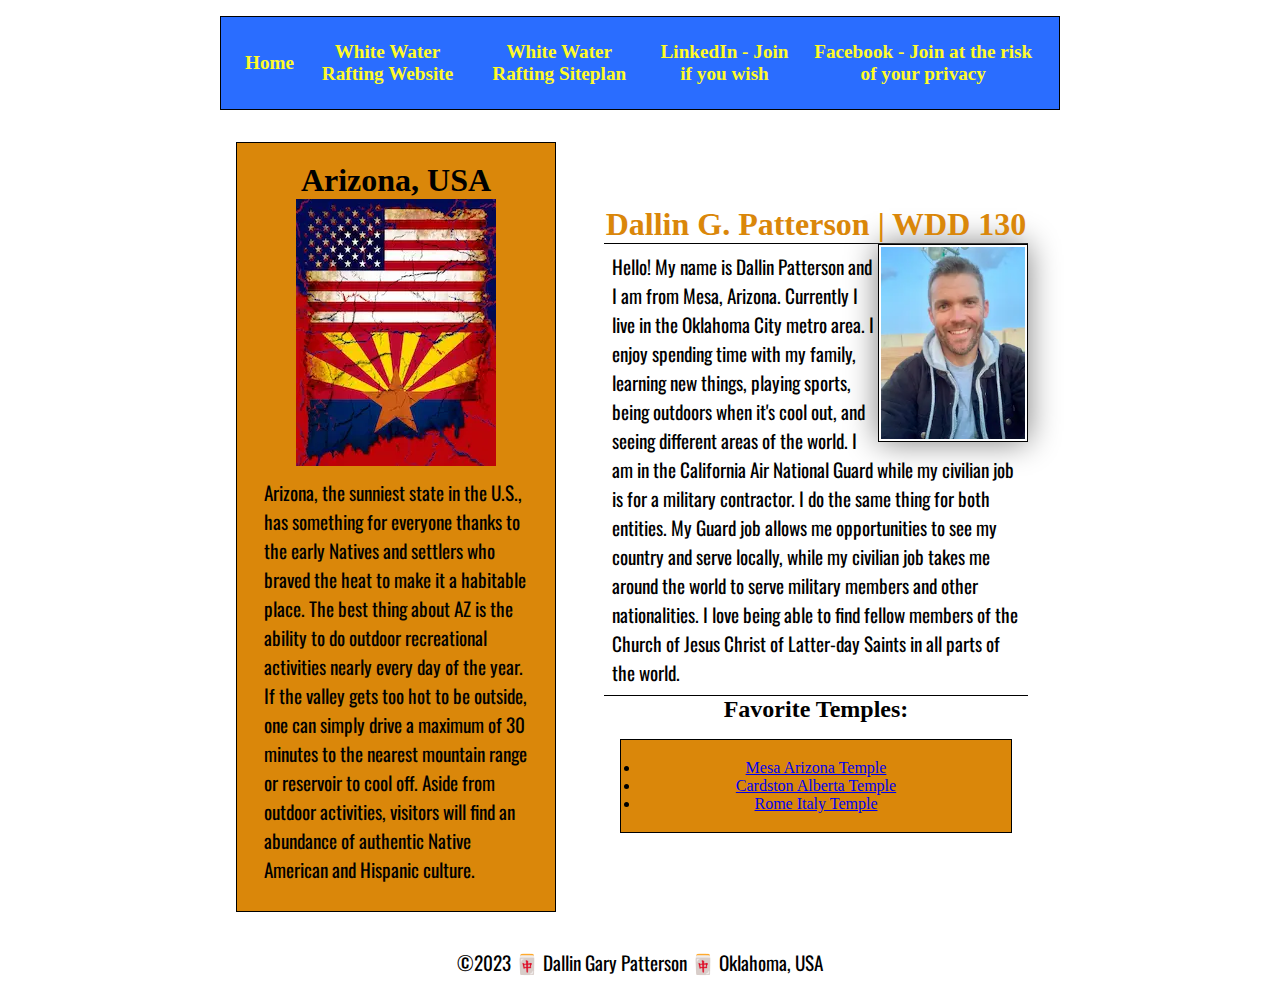
<file: index.html>
<!DOCTYPE html> <!-- Last updated: 09 MAR 2023 -->
<html lang="en-US">
  <head>
    <link rel="stylesheet" href="styles/style.css">
    <meta charset="UTF-8">
    <meta name="viewport" content="width=device-width, initial-scale=1.0">
    <title>Dallin Gary Patterson | WDD 130
    </title>
    <meta name="description" content="Welcome to my personal webpage. The creation of this page is accredited to the knowledge I have gained attending a web development course at BYU-I online.
     I look forward to adding my own creativity to this page as I learn more about webpage creation.">
    <meta name="author" content="Dallin Patterson">
  </head>
  <body>
    <header>
      <nav>
        <a href="#">Home</a>
        <a href="wwr/about.html">White Water Rafting Website</a>
        <a href="wwr/site-plan-rafting.html">White Water Rafting Siteplan</a>
        <a href="https://linkedin.com"> LinkedIn - Join if you wish</a>
        <a href="https://facebook.com"> Facebook - Join at the risk of your privacy</a>
      </nav>
    </header>
    <div class="grid">
      <main>
        <h1>Dallin G. Patterson | WDD 130
        </h1>
        <img src="images/profile.webp" alt="Hello, my name is Dallin Patterson" width="200">
        <p> Hello! My name is Dallin Patterson and I am from Mesa, Arizona. Currently I live in the Oklahoma City metro area. 
          I enjoy spending time with my family, learning new things, playing sports, 
          being outdoors when it's cool out, and seeing different areas of the world. I am in the California Air National Guard while my civilian job is for a military contractor.
          I do the same thing for both entities. My Guard job allows me opportunities to see my country and serve locally, while my civilian job takes me around the world to serve military members
          and other nationalities. I love being able to find fellow members of the Church of Jesus Christ of Latter-day Saints in all parts of the world.
        </p>
        <h2>
          Favorite Temples:
        </h2>
        <ul class="box">
          <li><a href="https://www.churchofjesuschrist.org/temples/details/mesa-arizona-temple?lang=eng" target="_blank">Mesa Arizona Temple</a>
          </li>
          <li><a href="https://www.churchofjesuschrist.org/temples/details/cardston-alberta-temple?lang=eng" target="_blank">Cardston Alberta Temple</a>
          </li>
          <li><a href="https://www.churchofjesuschrist.org/temples/details/rome-italy-temple?lang=eng" target="_blank">Rome Italy Temple</a>
          </li>
        </ul>
      </main>
      <aside class="box">
        <h3>Arizona, USA
        </h3>
        <img src="images/usa-arizona-flags-abstract-david-g-paul.webp" alt="U.S. and AZ flags" width="200">
        <p>Arizona, the sunniest state in the U.S., has something for everyone thanks to the early Natives and settlers who braved the heat to make it a habitable place.
          The best thing about AZ is the ability to do outdoor recreational activities nearly every day of the year. If the valley gets too hot to be outside, one can simply drive a maximum of 30 minutes
          to the nearest mountain range or reservoir to cool off. Aside from outdoor activities, visitors will find an abundance of authentic Native American and Hispanic culture.
        </p>
      </aside>
  </div>
    <footer>
      &copy;2023 🀄 Dallin Gary Patterson 🀄 Oklahoma, USA
    </footer> 
  </body>
</html>
</file>
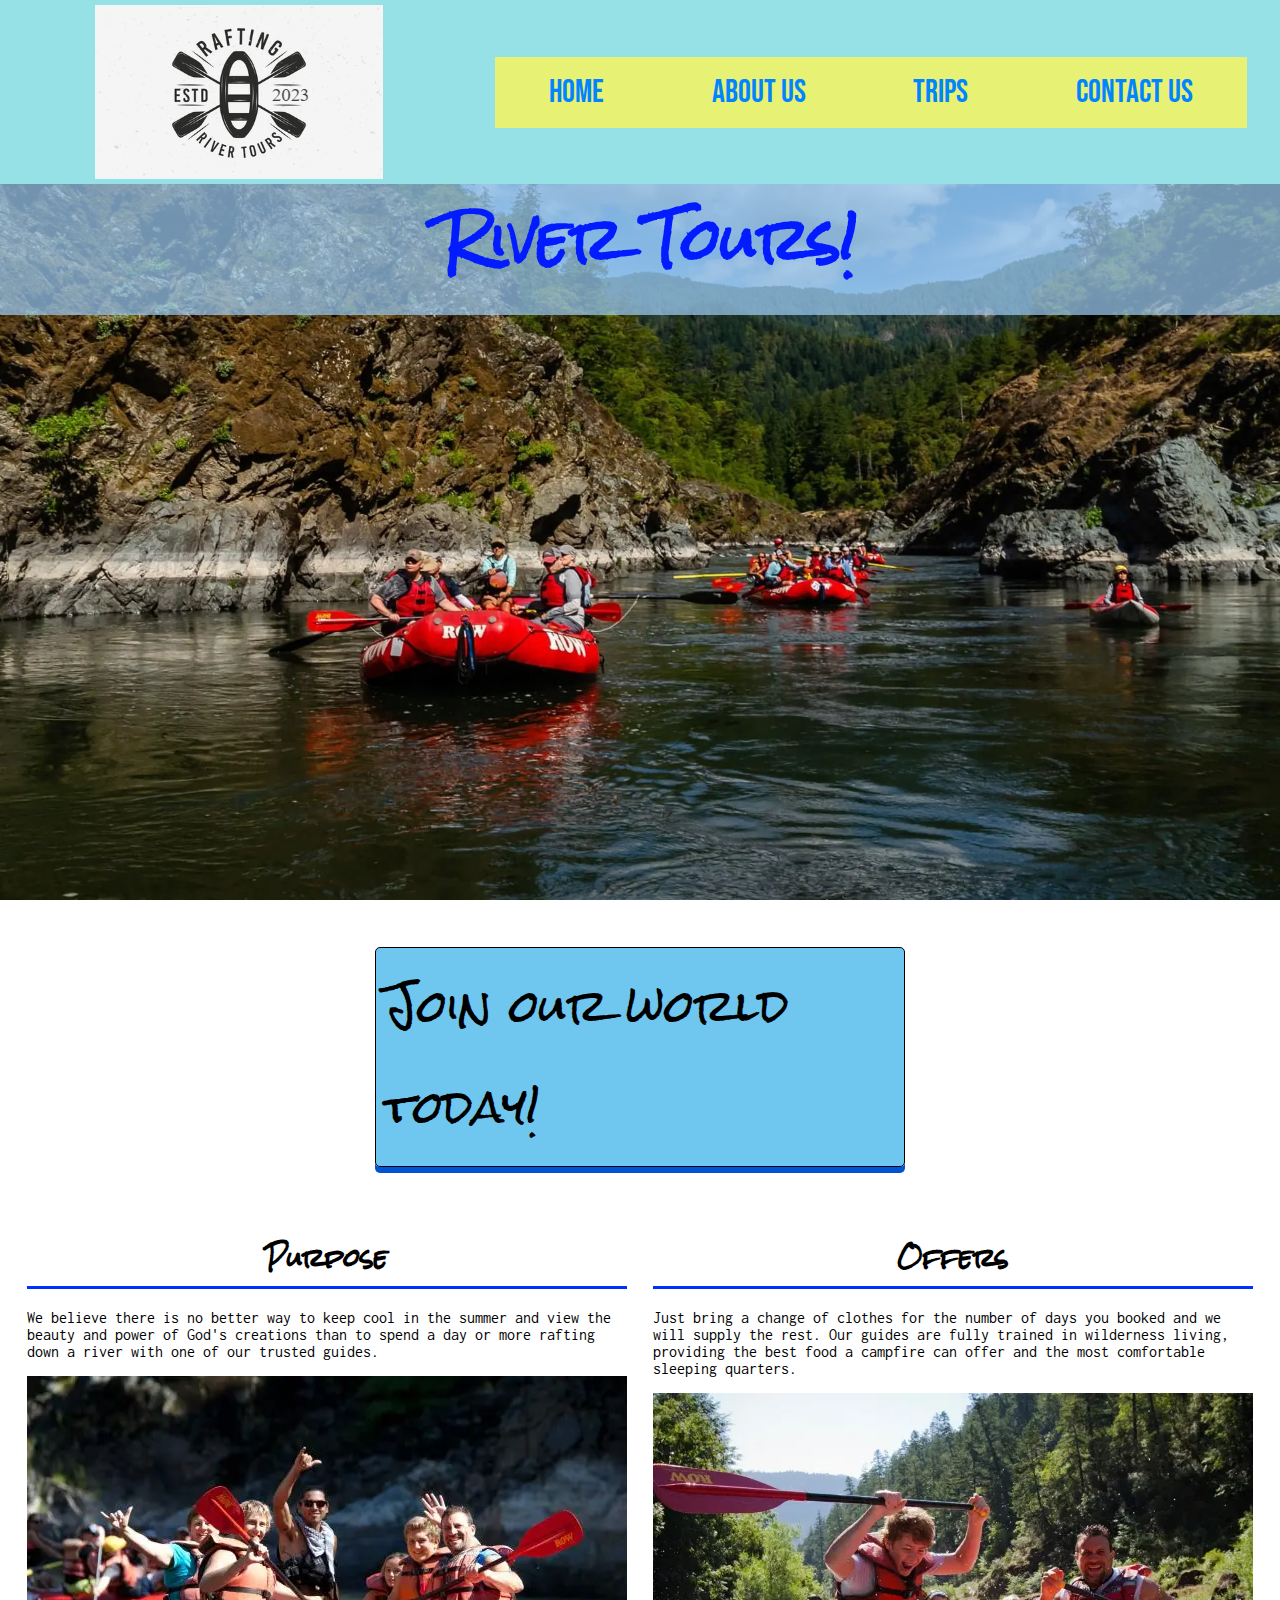
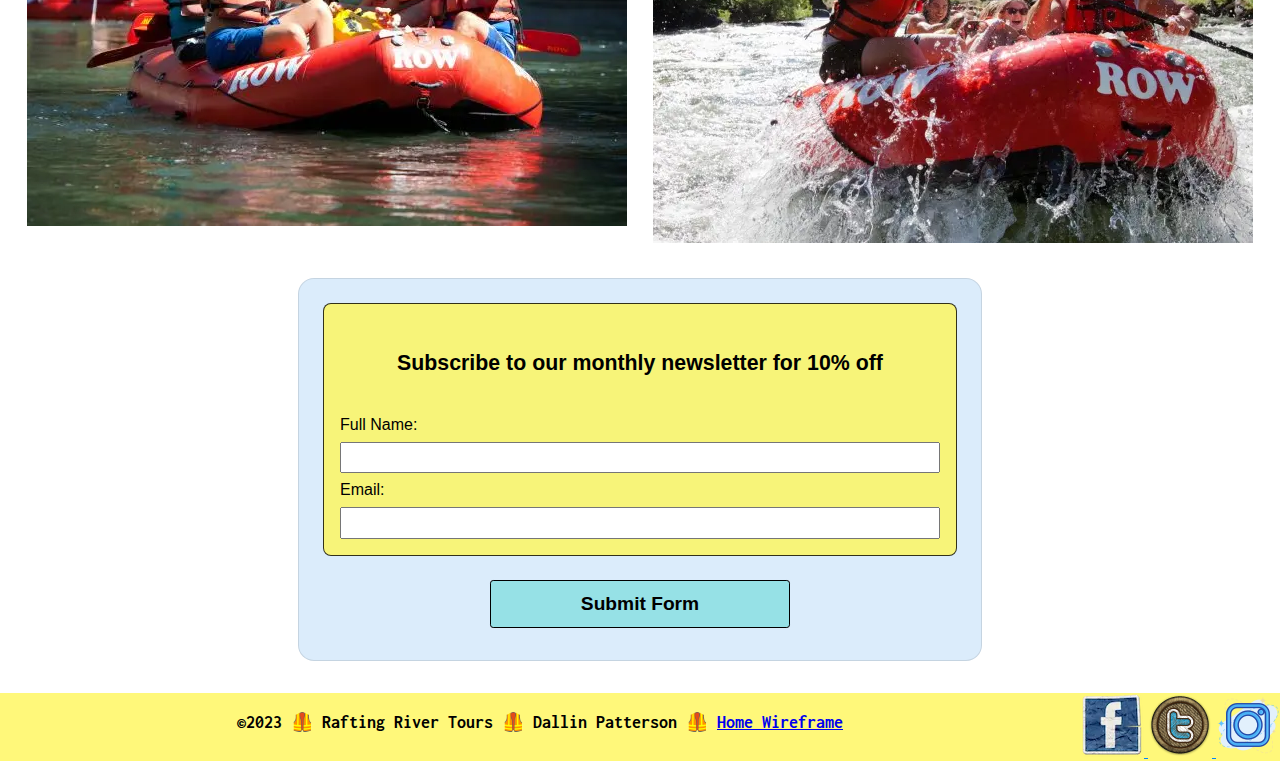
<file: wwr/index.html>
<!DOCTYPE html>
<html lang="en-US">
  <head>
    <link rel="stylesheet" href="styles/rafting.css">
    <meta charset="UTF-8">
    <meta name="viewport" content="width=device-width, initial-scale=1.0">
    <title>Home | Rafting River Tours</title>
    <meta name="description" content="The home page for Rafting River Tours.">
    <meta name="author" content="Dallin Patterson">
  </head>
  <body>
    <header>
        <img src="images/logo.png" alt="Rafting Site Logo">
        <nav>
            <a href="index.html">Home</a>
            <a href="about.html">About Us</a>
            <a href="trip.html">Trips</a>
            <a href="contact.html">Contact Us</a>
        </nav>
    </header>
    <main>
        <div class="hero">
            <img src="images/home-background.webp" alt="Home Background photo">
            <h1>
                Welcome to the World of Rafting River Tours!
            </h1>
        </div>

        <a href="contact.html" class="button1">Join our world today!</a>
        
        <div class="reasons">
            <div class="reason1">
                <h2 class="purpose">
                    Purpose
                </h2>
                <div class="statement">
                    <p>
                        We believe there is no better way to keep cool in the summer and view the beauty and power of God's creations
                        than to spend a day or more rafting down a river with one of our trusted guides.
                    </p>
                    <img src="images/home-purpose-photo.webp" alt="Purpose photo">
                </div>
            </div>

            <div class="reason2">
                <h2 class="offers">
                    Offers
                </h2>
                <div class="statement">
                    <p>
                        Just bring a change of clothes for the number of days you booked and we will supply the rest. Our guides are fully trained in wilderness living, providing the best
                        food a campfire can offer and the most comfortable sleeping quarters.
                    </p>
                    <img src="images/home-offers-photo.webp" alt="Offers photo">
                </div>
            </div>
        </div>

        <form>
            <fieldset>
                <h2>
                    Subscribe to our monthly newsletter for 10% off
                </h2>
                <label for="fullname">Full Name:</label>
                <input type="text" id="fullname" name="fullname">
                <label for="email">Email:</label>
                <input type="email" id="email" name="email">
            </fieldset>
            <div class="button-center">
                <button type="submit">Submit Form</button>
            </div>
        </form>

    </main>
    <footer>
        <p>
            &copy;2023 🦺 Rafting River Tours 🦺 Dallin Patterson 🦺
            <a href="home-wire.html">Home Wireframe</a>
        </p>
        <nav class="sociallinks">
            <a href="https://facebook.com">
              <img src="images/facebook.webp" alt="Facebook">
            </a>
            <a href="https://twitter.com">
              <img src="images/twitter.webp" alt="Twitter">
            </a>
            <a href="https://instagram.com">
              <img src="images/instagram.webp" alt="Instagram">
            </a>
        </nav>
    </footer>
  </body>
</file>
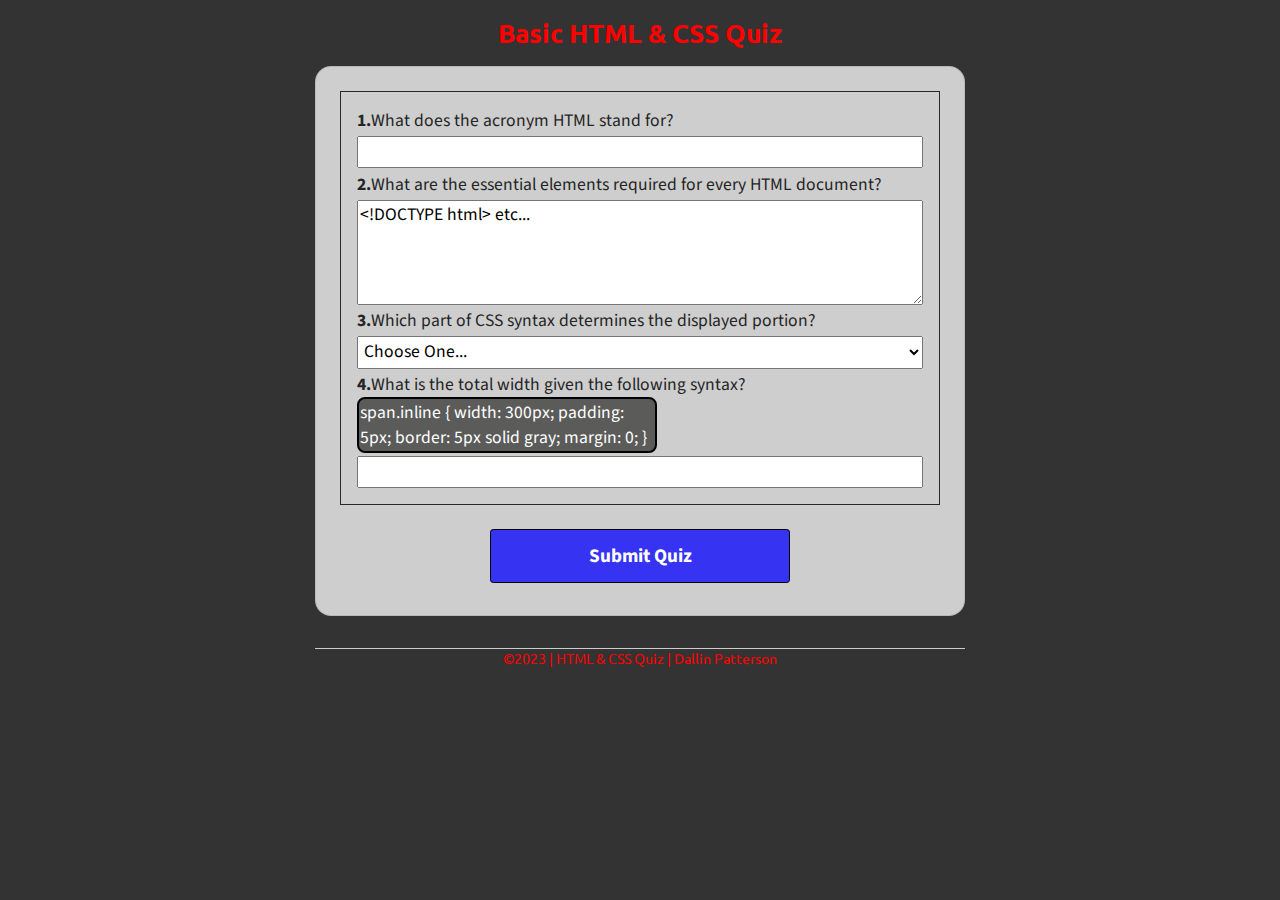
<file: quiz.html>
<!DOCTYPE html>
<html lang="en-us">
	<head>
        <link rel="stylesheet" href="styles/quiz.css">
  		<meta charset="utf-8">
  		<meta name="viewport" content="width=device-width, initial-scale=1">
  		<title>WDD 130 | HTML & CSS Quiz</title>
		<meta name="description" content="This is a basic HTML and CSS quiz for the mid-week assignment of Week 5 in WDD130.">
		<meta name="author" content="Dallin Patterson">
	</head>
	<body>
		<header>
  			<h1>Basic HTML & CSS Quiz</h1>
		</header>
		<main>
			<form>
                <fieldset>
                    <!-- <legend>Contact Information</legend> -->
                    <!-- <div class="form-item column2"> -->
                        <label for="q1"><b>1.</b>What does the acronym HTML stand for?</label>
                        <input type="text" id="q1" name="q1">
                    <!-- </div> -->
                    <!-- <div class="form-item column2"> -->
                        <label for="q2"><b>2.</b>What are the essential elements required for every HTML document?</label>
                        <textarea id="q2" name="q2" rows="4" placeholder=""><!DOCTYPE html> etc...</textarea>
                    <!-- </div> -->
                    <!-- <label>Full Name: <input type="text" name="fullname"></label>
                    <label>Email: <input type="email" name="useremail"></label> 'implicit labeling'--> 
                <!-- </fieldset> -->
                <!-- <fieldset> -->
                    <!-- <legend>Questions</legend> -->
                    <!-- <div class="form-item column1"> -->
                        <label for="q3"><b>3.</b>Which part of CSS syntax determines the displayed portion?</label>
                        <select id="q3" name="q3">
                            <option value="" selected disabled>Choose One...</option>
                            <option value="selector">Selector</option>
                            <option value="declaration">Declaration</option>
                            <option value="property">Property</option>
                            <option value="value">Value</option>
                        </select>
                    <!-- </div> -->
                    <!-- <div class="form-item column1"> -->
                        <label for="q4"><b>4.</b>What is the total width given the following syntax? 
							<span class="inline">span.inline {
							width: 300px;
							padding: 5px;
							border: 5px solid gray;
							margin: 0;
						  }</span> 
						</label>
                        <input type="number" id="q4" name="q4">
                    <!-- </div> -->
                </fieldset>
                <div class="button-center">
                <button type="submit">Submit Quiz</button>
                </div>
            </form>    
		</main>
		<footer>
  			<p>©2023 | HTML & CSS Quiz | Dallin Patterson</p>
		</footer>
	</body>
</html>
</file>
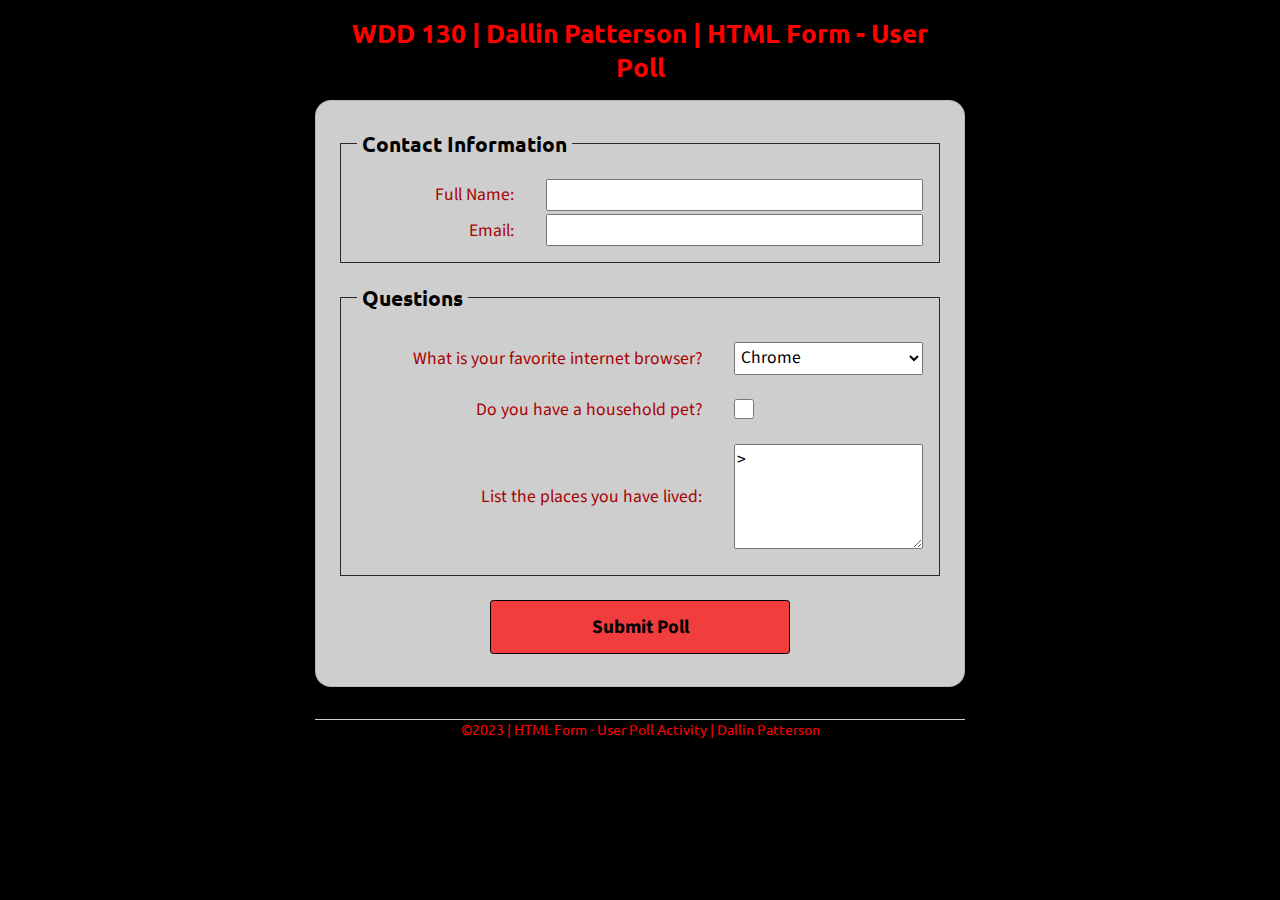
<file: week05/poll-form.html>
<!DOCTYPE html>
<html lang="en-us">
    <head>
        <link rel="stylesheet" href="styles/poll-form.css">
        <meta charset="utf-8">
        <meta name="viewport" content="width=device-width, initial-scale=1">
        <title>WDD 130 | HTML Form - User Poll</title>
    </head>
    <body>
        <header>
            <h1>WDD 130 | Dallin Patterson | HTML Form - User Poll</h1>
        </header>
        <main>
            <form>
                <fieldset>
                    <legend>Contact Information</legend>
                    <div class="form-item column2">
                        <label for="fullname">Full Name:</label>
                        <input type="text" id="fullname" name="fullname">
                    </div>
                    <div class="form-item column2">
                        <label for="email">Email:</label>
                        <input type="email" id="useremail" name="useremail">
                    </div>
                    <!-- <label>Full Name: <input type="text" name="fullname"></label>
                    <label>Email: <input type="email" name="useremail"></label> 'implicit labeling'--> 
                </fieldset>
                <fieldset>
                    <legend>Questions</legend>
                    <div class="form-item column1">
                        <label for="browser">What is your favorite internet browser?</label>
                        <select id="browser" name="browser">
                            <option value="chrome">Chrome</option>
                            <option value="firefox">Firefox</option>
                            <option value="safari">Safari</option>
                            <option value="edge">Edge</option>
                            <option value="brave">Brave</option>
                            <option value="other">Other</option>
                        </select>
                    </div>
                    <div class="form-item column1">
                        <label for="pet">Do you have a household pet?</label>
                        <input type="checkbox" id="pet" name="pet">
                    </div>
                    <div class="form-item column1">
                        <label for="feedback">List the places you have lived:</label>
                        <textarea id="feedback" name="feedback" rows="4" placeholder="">></textarea>
                    </div>
                </fieldset>
                <div class="button-center">
                    <button type="submit">Submit Poll</button>
                </div>
            </form>    
        </main>
        <footer>
            <p>©2023 | HTML Form - User Poll Activity | Dallin Patterson</p>
        </footer>
    </body>
</html>
</file>
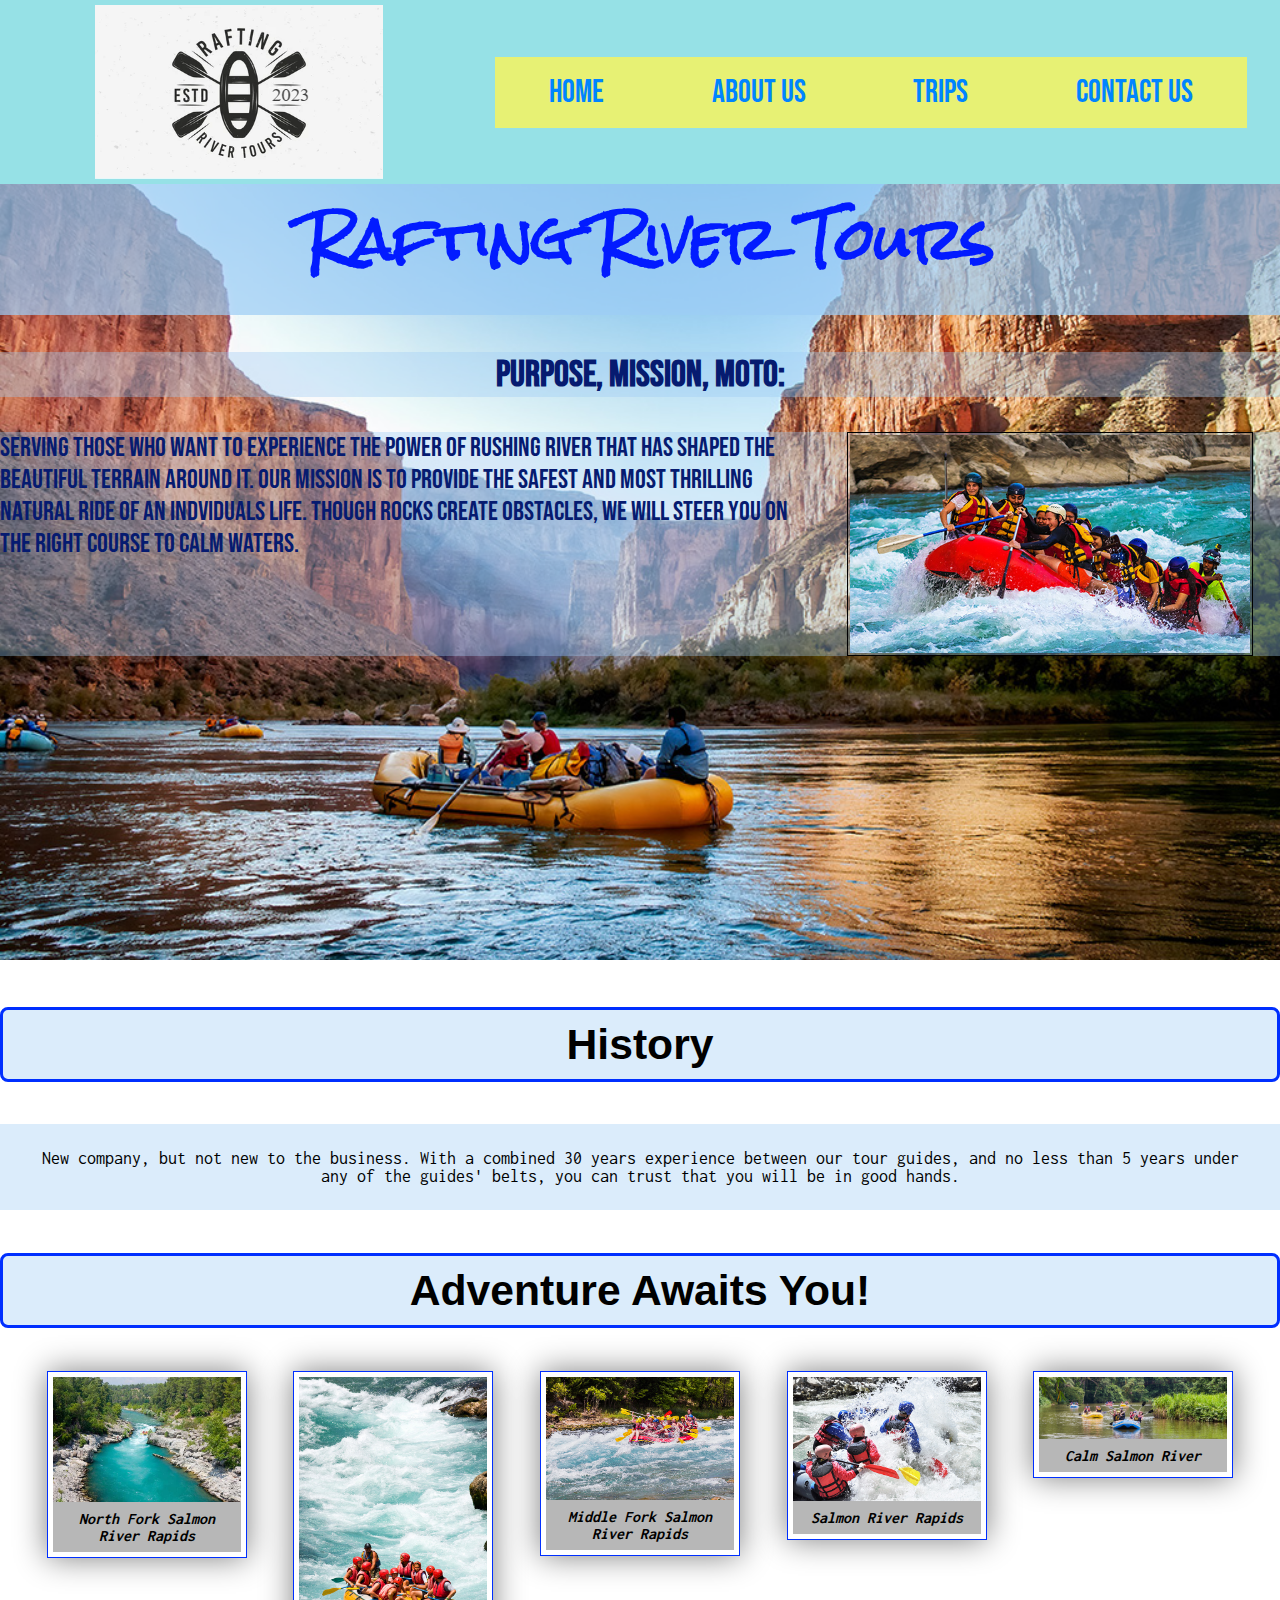
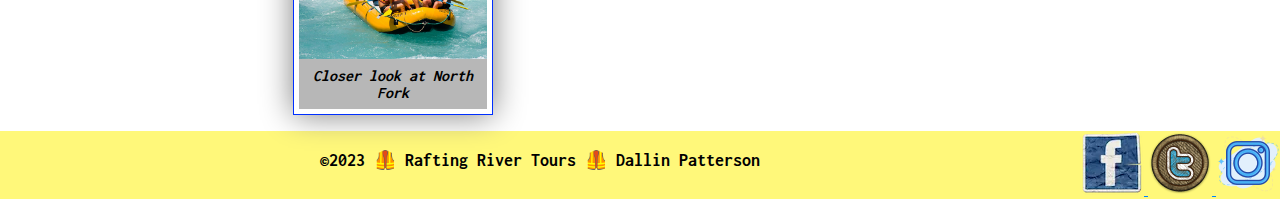
<file: wwr/about.html>
<!DOCTYPE html>
<html lang="en-US">
  <head>
    <link rel="stylesheet" href="styles/rafting.css">
    <meta charset="UTF-8">
    <meta name="viewport" content="width=device-width, initial-scale=1.0">
    <title>About Us | Rafting River Tours</title>
    <meta name="description" content="The purpose of this page is to give customers some background information about the business.">
    <meta name="author" content="Dallin Patterson">
  </head>
  <body>
    <header>
        <img src="images/logo.png" alt="Rafting Site Logo">
        <nav>
            <a href="index.html">Home</a>
            <a href="about.html">About Us</a>
            <a href="trip.html">Trips</a>
            <a href="contact.html">Contact Us</a>
        </nav>
    </header>
    <main>
        <div class="hero">
            <img src="images/wwr-about-background.jpg" alt="About Background photo">
            <h1>
                Rafting River Tours
                <style>
                    @import url('https://fonts.googleapis.com/css2?family=Rock+Salt&display=swap');
                </style>
            </h1>
            <article>
                <h3>
                    Purpose, Mission, Moto:
                </h3>
                <p>
                    Serving those who want to experience the power of rushing river that has shaped the beautiful terrain around it. Our mission is to provide the safest and most thrilling
                    natural ride of an indviduals life. Though rocks create obstacles, we will steer you on the right course to calm waters.
                    <img src="images/happy-rafting.jpg" alt="Satified Customers">
                </p>
            </article>
        </div>
        
        <section>
            <h2>
                History
            </h2>
            <p>
                New company, but not new to the business. With a combined 30 years experience between our tour guides, and no less than 5 years under any of the guides' belts,
                you can trust that you will be in good hands.
            </p>
        </section>
        <section>
            <h2>
                Adventure Awaits You!
            </h2>
            <div class="grid">
                <div class="grid-item">
                    <figure>
                        <img src="images/advent1.jpg" alt="Adventure 1 image">
                            <figcaption>North Fork Salmon River Rapids</figcaption>
                    </figure>
                </div>
                <div class="grid-item">
                    <figure>
                        <img src="images/advent2.jpg" alt="Adventure 2 image">
                            <figcaption>Closer look at North Fork</figcaption>
                    </figure>
                </div>
                <div class="grid-item">
                    <figure>
                        <img src="images/advent3.jpg" alt="Adventure 3 image">
                            <figcaption>Middle Fork Salmon River Rapids</figcaption>
                    </figure>
                </div>
                <div class="grid-item">
                    <figure>
                        <img src="images/advent4.jpg" alt="Adventure 4 image">
                            <figcaption>Salmon River Rapids</figcaption>
                    </figure>
                </div>
                <div class="grid-item">
                    <figure>
                        <img src="images/advent5.jpg" alt="Adventure 5 image">
                            <figcaption>Calm Salmon River</figcaption>
                    </figure>
                </div>
            </div>
        </section>
    </main>
    <footer>
        <p>
            &copy;2023 🦺 Rafting River Tours 🦺 Dallin Patterson
        </p>
        <nav class="sociallinks">
            <a href="https://facebook.com">
              <img src="images/facebook.webp" alt="Facebook">
            </a>
            <a href="https://twitter.com">
              <img src="images/twitter.webp" alt="Twitter">
            </a>
            <a href="https://instagram.com">
              <img src="images/instagram.webp" alt="Instagram">
            </a>
        </nav>
    </footer>
  </body>
</file>
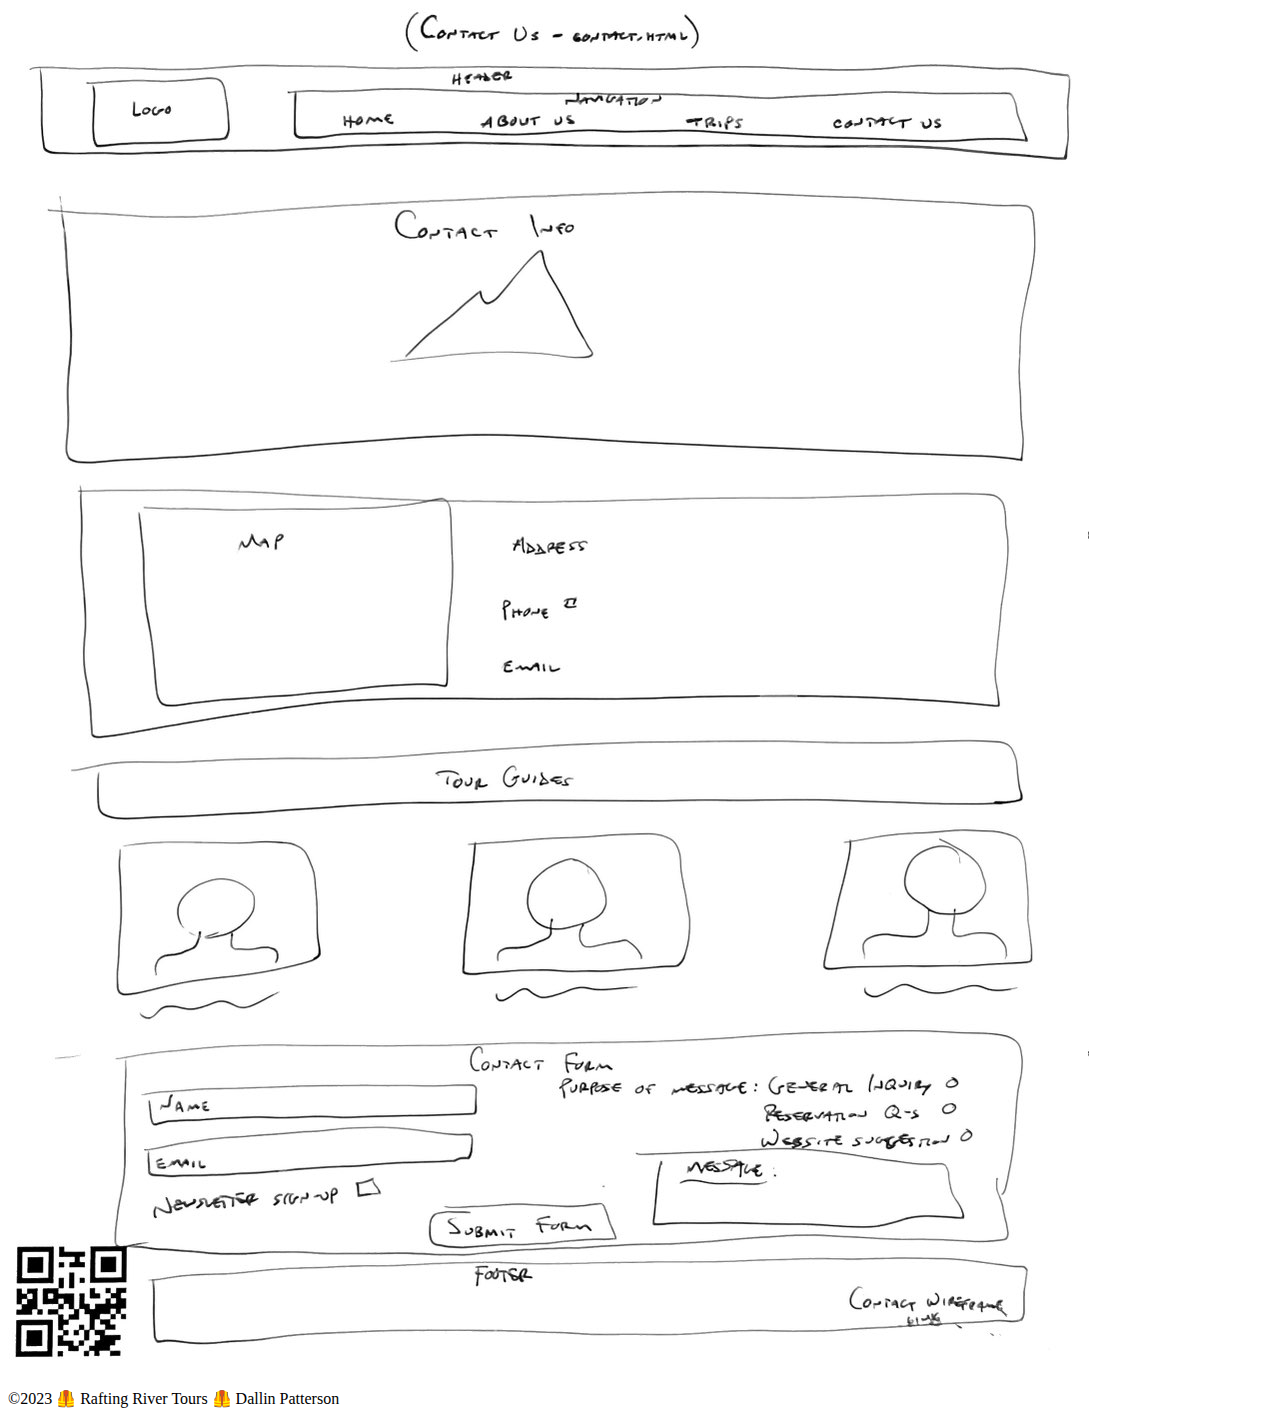
<file: wwr/contact-wire.html>
<!DOCTYPE html>
<html lang="en-us">
	<head>
		<!-- <link rel="stylesheet" href="styles/label.css"> -->
  		<meta charset="utf-8">
  		<meta name="viewport" content="width=device-width, initial-scale=1">
  		<title>WDD 130 | Contact Us Wireframe</title>
        <meta name="description" content="The wireframe I drew out for the Contact page layout.">
        <meta name="author" content="Dallin Patterson">
	</head>
	<body>
		<header>
  			<img src="images/contact-wire.jpeg" alt="RRT Contact US Wireframe">
		</header>
		<!-- <main>

		</main> -->
		<footer>
  			<p>©2023 🦺 Rafting River Tours 🦺 Dallin Patterson</p>
		</footer>
	</body>
</html>
</file>
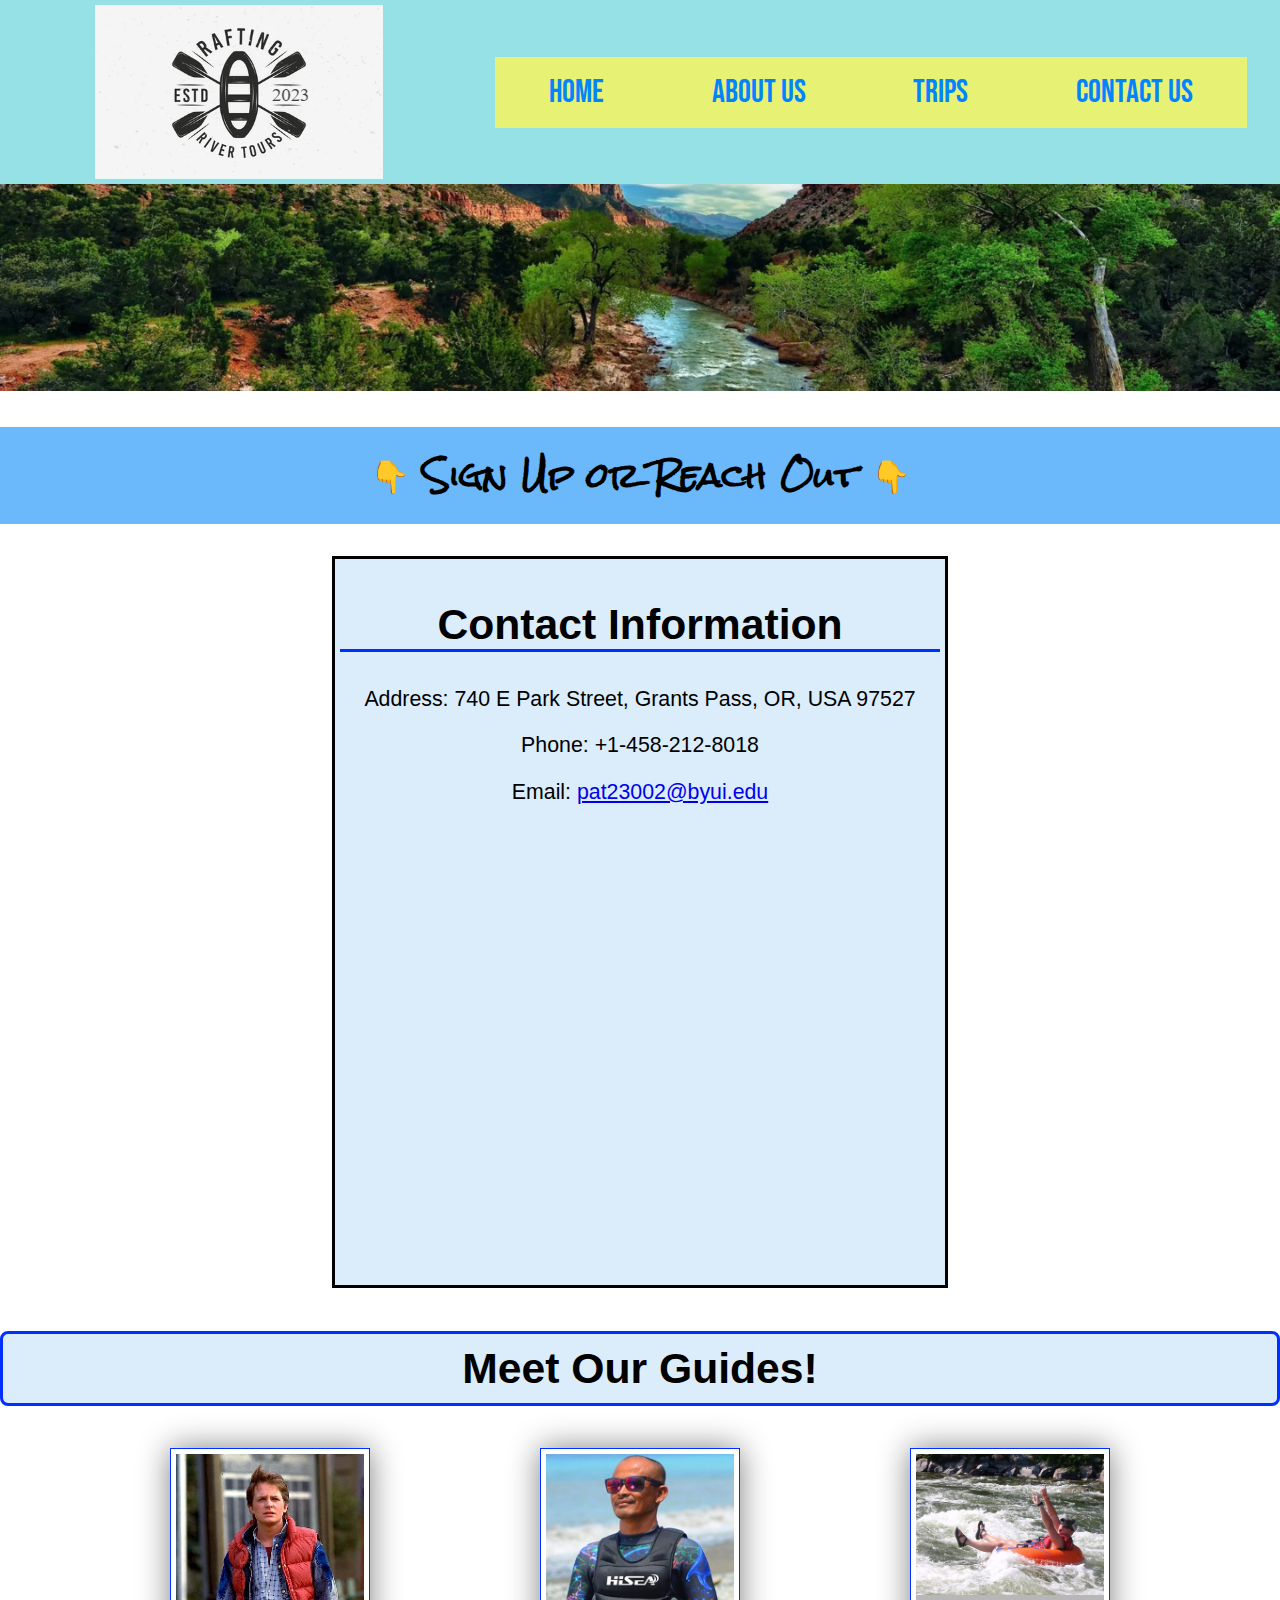
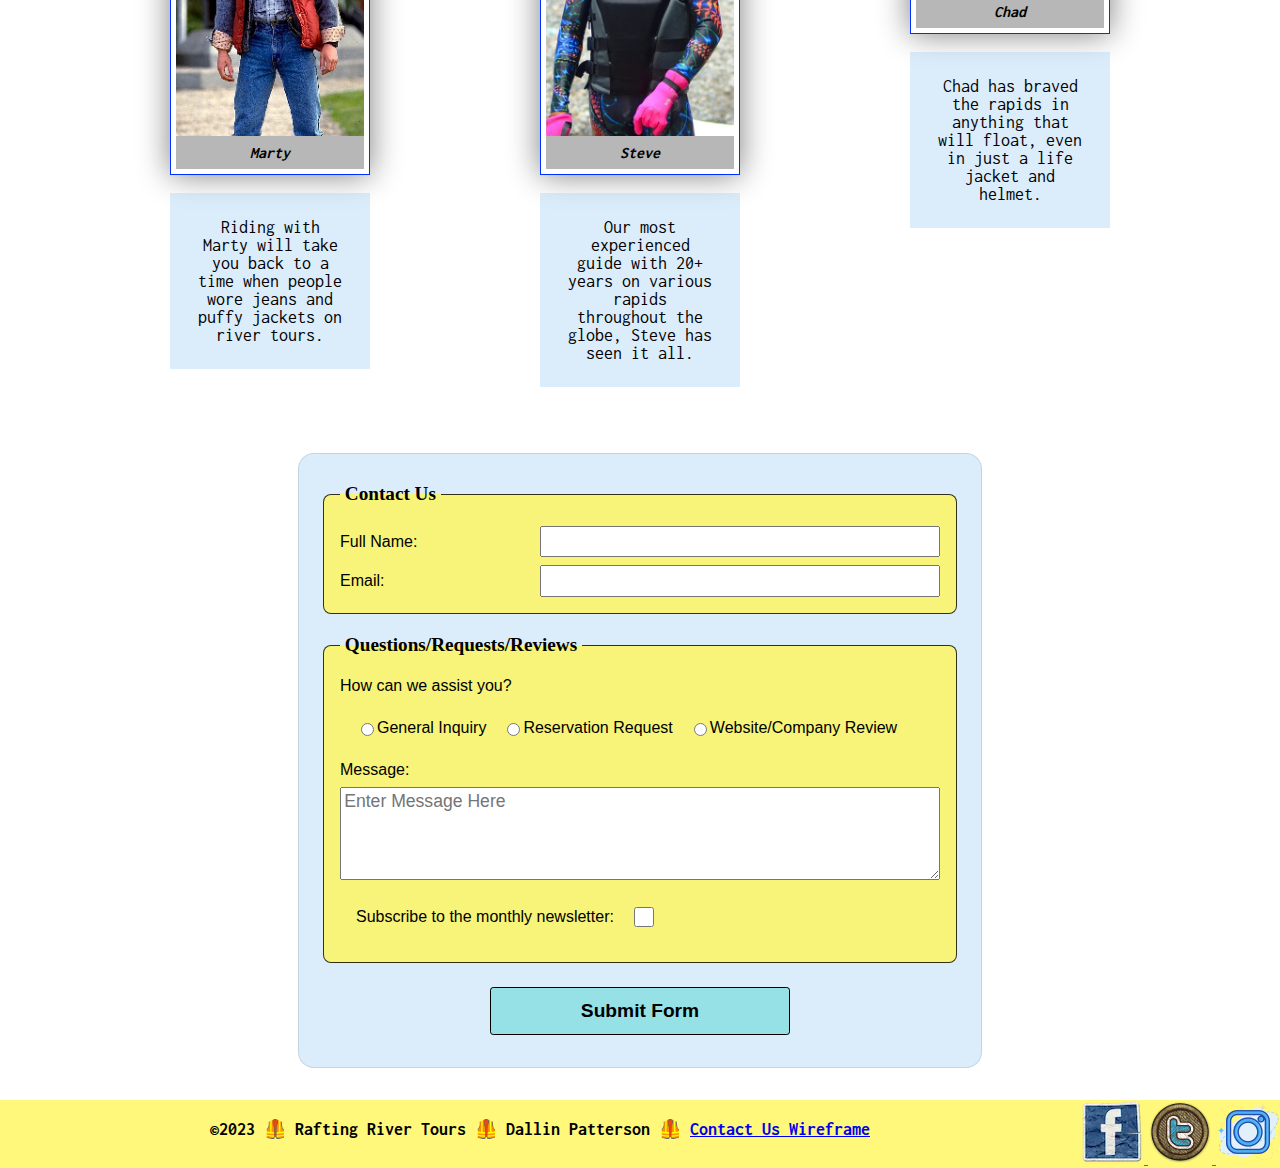
<file: wwr/contact.html>
<!DOCTYPE html>
<html lang="en-US">
  <head>
    <link rel="stylesheet" href="styles/rafting.css">
    <meta charset="UTF-8">
    <meta name="viewport" content="width=device-width, initial-scale=1.0">
    <title>Contact Us | Rafting River Tours</title>
    <meta name="description" content="Provides contact information for customers interested in a rafting river tour, or to provide feedback.">
    <meta name="author" content="Dallin Patterson">
  </head>
  <body>
    <header>
        <img src="images/logo.png" alt="Rafting Site Logo">
        <nav>
            <a href="index.html">Home</a>
            <a href="about.html">About Us</a>
            <a href="trip.html">Trips</a>
            <a href="contact.html">Contact Us</a>
        </nav>
    </header>
    <main>
        <div class="hero">
            <img src="images/wwr-contact-background.webp" alt="Contact Background photo">
        </div>

        <h1>
            &#128071 Sign Up or Reach Out &#128071
        </h1>


        <div class="contact-info">
            <h2 class="contact">
                Contact Information
            </h2>
            <div class="info">
                <p>
                    Address: 740 E Park Street, Grants Pass, OR, USA 97527
                </p>
                <p>
                    Phone: +1-458-212-8018
                </p>
                <p>Email:
                    <a href="email">pat23002@byui.edu</a>
                </p>
            </div>
            <div class="map">
                <iframe src="https://www.google.com/maps/embed?pb=!1m18!1m12!1m3!1d1472.4872773839638!2d-123.31960229999999!3d42.4282765!2m3!1f0!2f0!3f0!3m2!1i1024!2i768!4f13.1!3m3!1m2!1s0x54c57bcb5872c8e7%3A0x2b95f2980ba8a2cc!2sGrants%20Pass%2C%20OR%2097527!5e0!3m2!1sen!2sus!4v1680745323167!5m2!1sen!2sus" width="600" height="450" style="border:0;" allowfullscreen="" loading="lazy" referrerpolicy="no-referrer-when-downgrade">
                </iframe>
            </div>
        </div>

        <section>
            <h2>
                Meet Our Guides!
            </h2>
            <div class="grid">
                <div class="grid-item">
                    <figure>
                        <img src="images/wwr-tour-guide1.webp" alt="Tour Guide 1">
                            <figcaption>Marty</figcaption>
                    </figure>
                    <p>Riding with Marty will take you back to a time when people wore jeans and puffy jackets on river tours.</p>
                </div>
                <div class="grid-item">
                    <figure>
                        <img src="images/wwr-tour-guide2.webp" alt="Tour Guide 2">
                            <figcaption>Steve</figcaption>
                    </figure>
                    <p>Our most experienced guide with 20+ years on various rapids throughout the globe, Steve has seen it all.</p>
                </div>
                <div class="grid-item">
                    <figure>
                        <img src="images/wwr-tour-guide3.webp" alt="Tour Guide 3">
                            <figcaption>Chad</figcaption>
                    </figure>
                    <p>Chad has braved the rapids in anything that will float, even in just a life jacket and helmet.</p>
                </div>
            </div>
        </section>

        <form>
            <fieldset>
                <legend>Contact Us</legend>
                <div class="form-item column2">
                    <label for="fullname">Full Name:</label>
                    <input type="text" id="fullname" name="fullname">
                </div>
                <div class="form-item column2">
                    <label for="email">Email:</label>
                    <input type="email" id="email" name="email">
                </div>
            </fieldset>
            <fieldset>
                <legend>Questions/Requests/Reviews</legend>
                <label>How can we assist you?</label>
                <div class="form-item column1">
                    <input type="radio" id="general" value="General Inquiry">
                    <label>General Inquiry</label>
                    <input type="radio" id="general1" value="Reservation Inquiry">
                    <label>Reservation Request</label>
                    <input type="radio" id="general2" value="Review">
                    <label>Website/Company Review</label>
                </div>
                <label for="message">Message:</label>
                <textarea id="message" name="message" rows="4" placeholder="Enter Message Here"></textarea>
                <div class="form-item column1">
                    <label for="subscribe">Subscribe to the monthly newsletter:</label>
                    <input type="checkbox" id="subscribe" name="subscribe">
                </div>
            </fieldset>
            <div class="button-center">
                <button type="submit">Submit Form</button>
            </div>
        </form>

</main>
    <footer>
        <p>
            &copy;2023 🦺 Rafting River Tours 🦺 Dallin Patterson 🦺
            <a href="contact-wire.html">Contact Us Wireframe</a>
        </p>
        <nav class="sociallinks">
            <a href="https://facebook.com">
              <img src="images/facebook.webp" alt="Facebook">
            </a>
            <a href="https://twitter.com">
              <img src="images/twitter.webp" alt="Twitter">
            </a>
            <a href="https://instagram.com">
              <img src="images/instagram.webp" alt="Instagram">
            </a>
        </nav>
    </footer>
  </body>
</file>
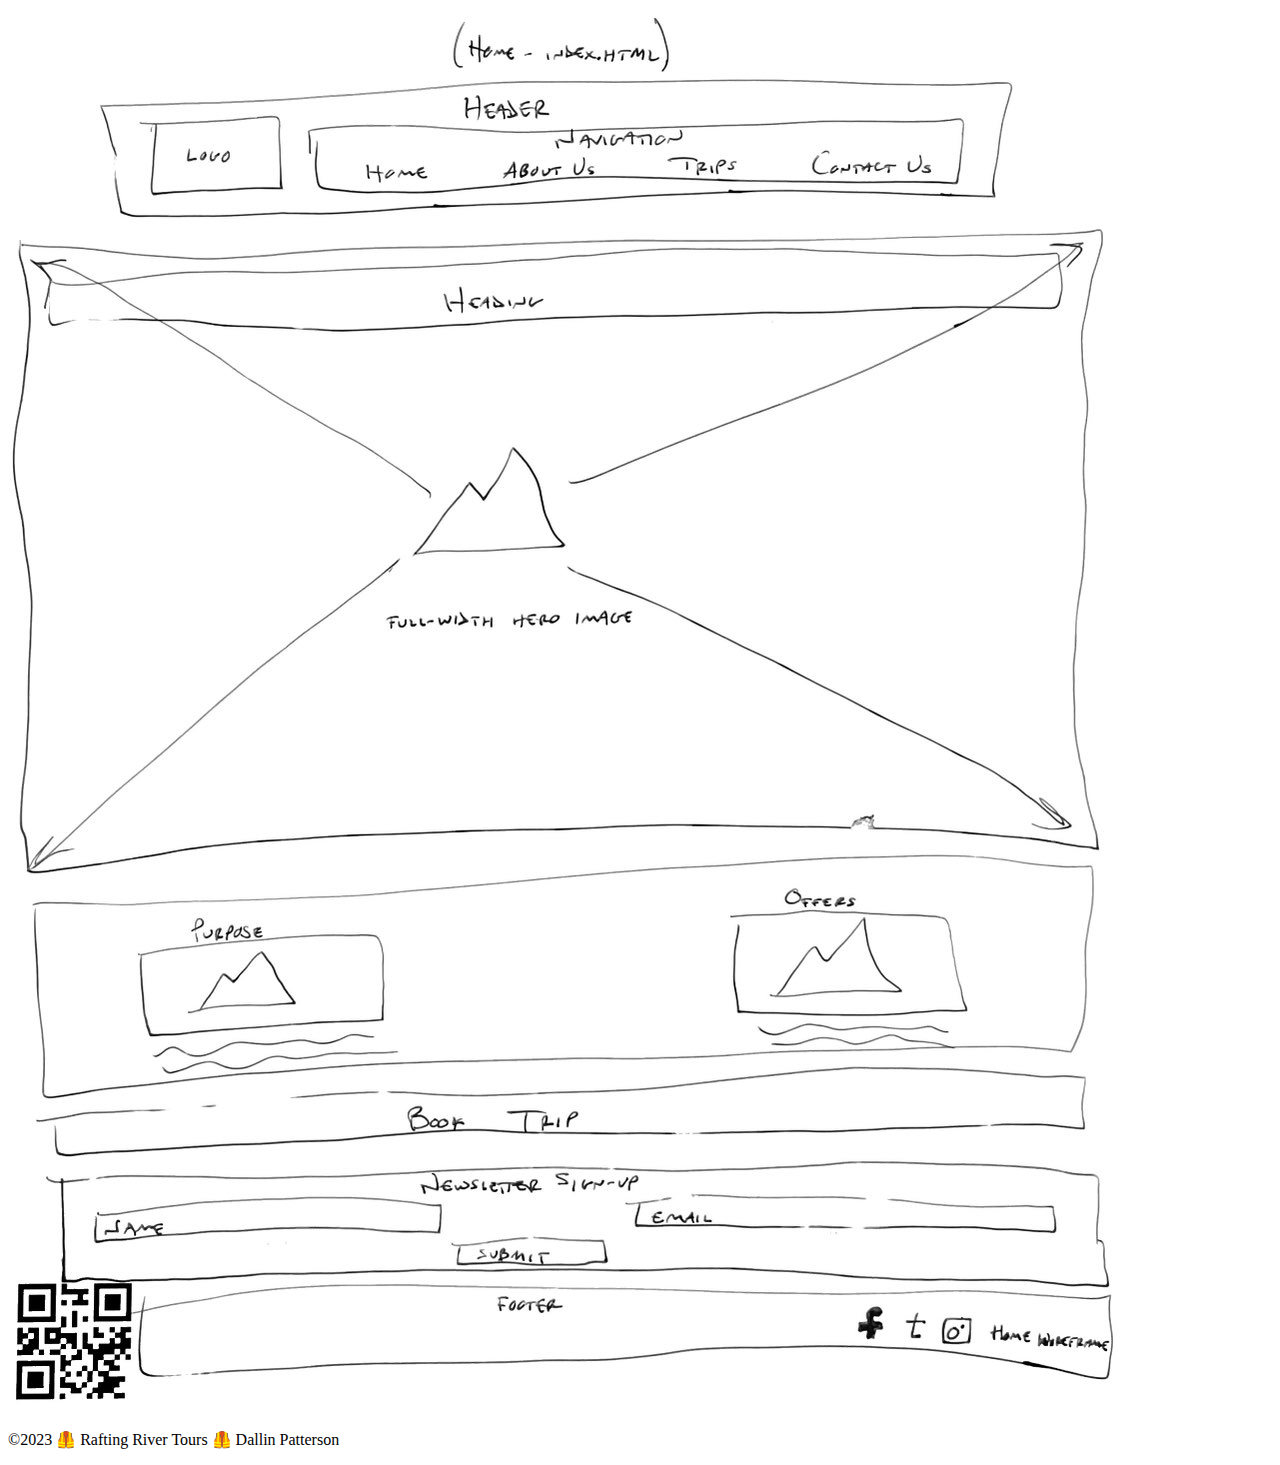
<file: wwr/home-wire.html>
<!DOCTYPE html>
<html lang="en-us">
	<head>
		<!-- <link rel="stylesheet" href="styles/label.css"> -->
  		<meta charset="utf-8">
  		<meta name="viewport" content="width=device-width, initial-scale=1">
  		<title>WDD 130 | Home Wireframe</title>
        <meta name="description" content="The wireframe I drew out for the Home page layout.">
        <meta name="author" content="Dallin Patterson">
	</head>
	<body>
		<header>
  			<img src="images/home-wire.jpeg" alt="RRT Home page Wireframe">
		</header>
		<!-- <main>

		</main> -->
		<footer>
  			<p>©2023 🦺 Rafting River Tours 🦺 Dallin Patterson</p>
		</footer>
	</body>
</html>
</file>
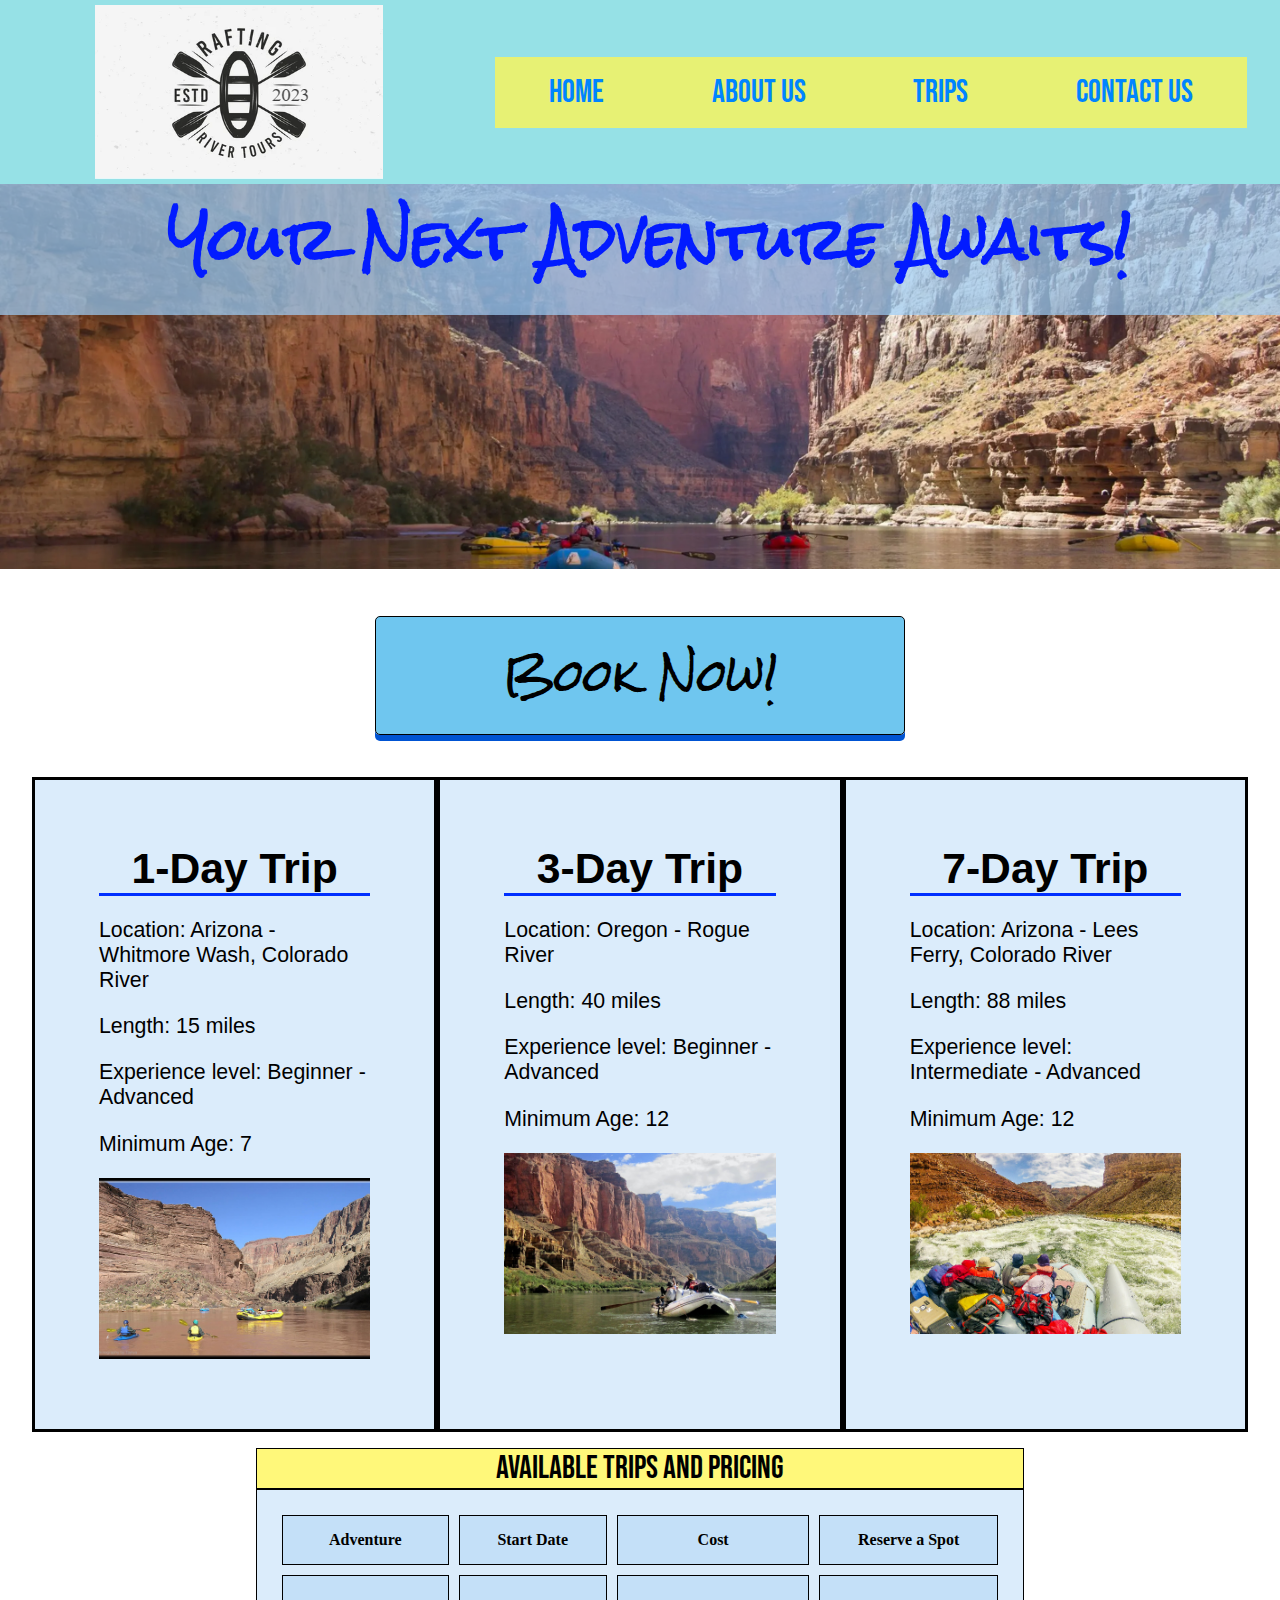
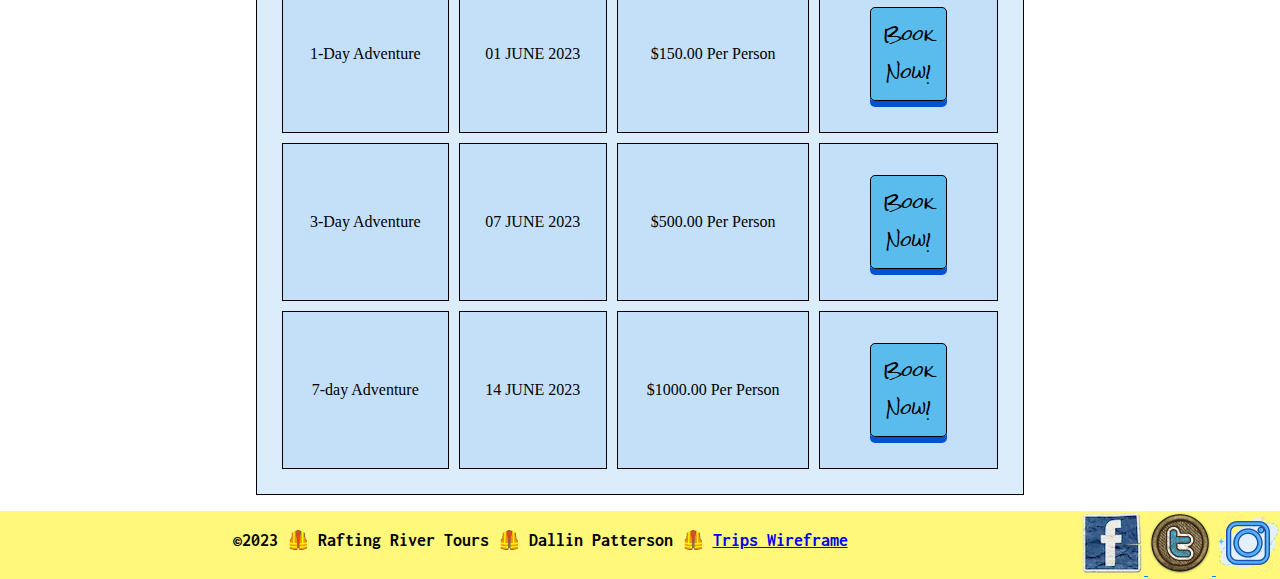
<file: wwr/trip.html>
<!DOCTYPE html>
<html lang="en-US">
  <head>
    <link rel="stylesheet" href="styles/rafting.css">
    <meta charset="UTF-8">
    <meta name="viewport" content="width=device-width, initial-scale=1.0">
    <title>Trips | Rafting River Tours</title>
    <meta name="description" content="Provides prices and information on trips offered by RRT.">
    <meta name="author" content="Dallin Patterson">
  </head>
  <body>
    <header>
        <img src="images/logo.png" alt="Rafting Site Logo">
        <nav>
            <a href="index.html">Home</a>
            <a href="about.html">About Us</a>
            <a href="trip.html">Trips</a>
            <a href="contact.html">Contact Us</a>
        </nav>
    </header>
    <main>
        <div class="hero">
            <img src="images/wwr-trip-background.webp" alt="Trips Background photo">
            <h1>
                Your Next Adventure Awaits!
            </h1>
        </div>

        <a href="contact.html" class="button1">Book Now!</a>
        
        <div class="trips-list">
            <div class="trip">
                <h2 class="trip-title">
                    1-Day Trip
                </h2>
                <div class="trip-info">
                    <p>
                        Location: Arizona - Whitmore Wash, Colorado River
                    </p>
                    <p>
                        Length: 15 miles
                    </p>
                    <p>
                        Experience level: Beginner - Advanced
                    </p>
                    <p>
                        Minimum Age: 7
                    </p>
                    <img src="images/1day-trip.webp" alt="1-day Rafting on Colorado River">
                </div>
            </div>

            <div class="trip">
                <h2 class="trip-title">
                    3-Day Trip
                </h2>
                <div class="trip-info">
                    <p>
                        Location: Oregon - Rogue River
                    </p>
                    <p>
                        Length: 40 miles
                    </p>
                    <p>
                        Experience level: Beginner - Advanced
                    </p>
                    <p>
                        Minimum Age: 12
                    </p>
                    <img src="images/3day-trip.webp" alt="3-day Rafting on Colorado River">
                </div>
            </div>

            <div class="trip">
                <h2 class="trip-title">
                    7-Day Trip
                </h2>
                <div class="trip-info">
                    <p>
                        Location: Arizona - Lees Ferry, Colorado River
                    </p>
                    <p>
                        Length: 88 miles
                    </p>
                    <p>
                        Experience level: Intermediate - Advanced
                    </p>
                    <p>
                        Minimum Age: 12
                    </p>
                    <img src="images/7day-trip.webp" alt="7-day Rafting on Colorado River">
                </div>
            </div>
        </div>

        <table style="width: 60%">
            <caption>Available Trips and Pricing</caption>
            <tbody>
                <tr class="travel">
                    <th>Adventure</th>
                    <th>Start Date</th>
                    <th>Cost</th>
                    <th>Reserve a Spot</th>
                </tr>
                <tr class="travel">
                    <td>1-Day Adventure</td>
                    <td>01 JUNE 2023</td>
                    <td>$150.00 Per Person</td>
                    <td>        
                        <a href="contact.html" class="button2">Book Now!</a>
                    </td>
                </tr>
                <tr class="travel">
                    <td>3-Day Adventure</td>
                    <td>07 JUNE 2023</td>
                    <td>$500.00 Per Person</td>
                    <td>        
                        <a href="contact.html" class="button2">Book Now!</a>
                    </td>
                    </tr>
                <tr class="travel">
                    <td>7-day Adventure</td>
                    <td>14 JUNE 2023</td>
                    <td>$1000.00 Per Person</td>
                    <td>
                        <a href="contact.html" class="button2">Book Now!</a>
                    </td>
                    </tr>
            </tbody>
        </table>

</main>
    <footer>
        <p>
            &copy;2023 🦺 Rafting River Tours 🦺 Dallin Patterson 🦺
            <a href="trips-wire.html">Trips Wireframe</a>
        </p>
        <nav class="sociallinks">
            <a href="https://facebook.com">
              <img src="images/facebook.webp" alt="Facebook">
            </a>
            <a href="https://twitter.com">
              <img src="images/twitter.webp" alt="Twitter">
            </a>
            <a href="https://instagram.com">
              <img src="images/instagram.webp" alt="Instagram">
            </a>
        </nav>
    </footer>
  </body>
</file>
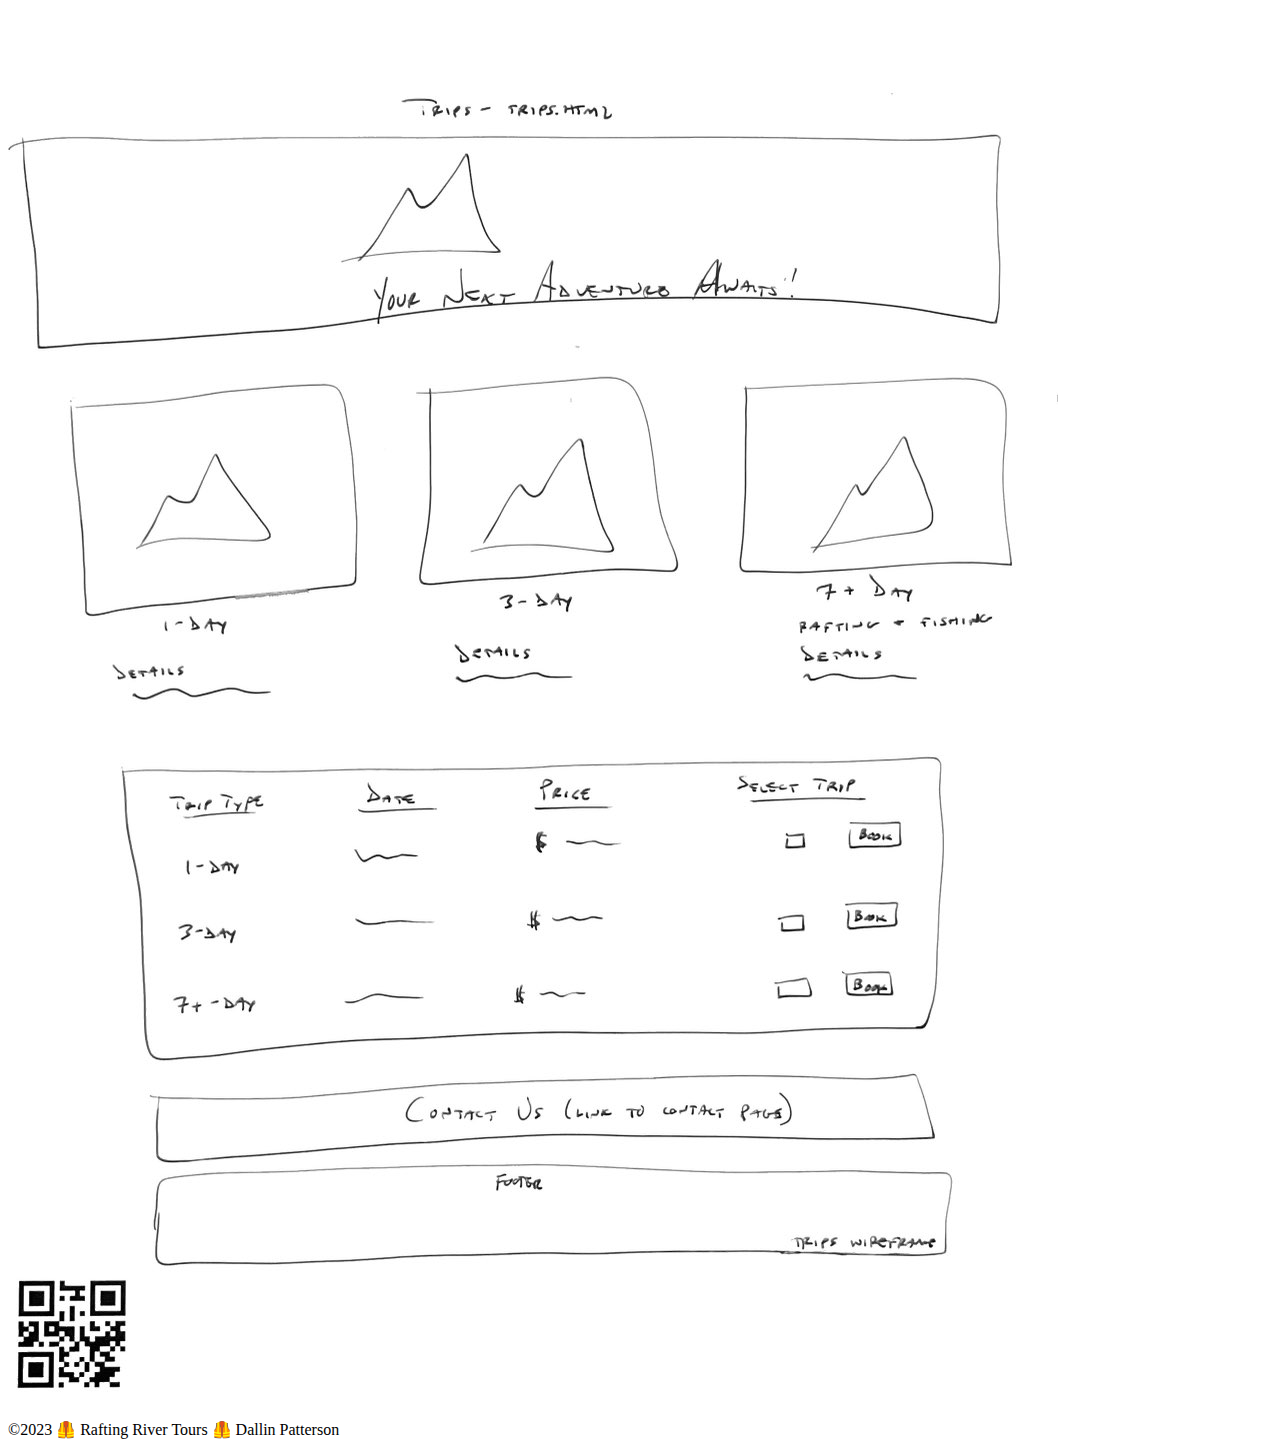
<file: wwr/trips-wire.html>
<!DOCTYPE html>
<html lang="en-us">
	<head>
		<!-- <link rel="stylesheet" href="styles/label.css"> -->
  		<meta charset="utf-8">
  		<meta name="viewport" content="width=device-width, initial-scale=1">
  		<title>WDD 130 | Trips Wireframe</title>
        <meta name="description" content="The wireframe I drew out for the Trips page layout.">
        <meta name="author" content="Dallin Patterson">
	</head>
	<body>
		<header>
  			<img src="images/trips-wire.jpeg" alt=" RRT Trips page Wireframe">
		</header>
		<!-- <main>

		</main> -->
		<footer>
  			<p>©2023 🦺 Rafting River Tours 🦺 Dallin Patterson</p>
		</footer>
	</body>
</html>
</file>
<file: styles/style.css>
@import url('https://fonts.googleapis.com/css2?family=Oswald:wght@300&display=swap');

:root {
  --paragraph-font: 'Oswald', sans-serif;
}

* {
  margin: 0;
  padding: 0;
  box-sizing: border-box;
}

header, aside, main, nav a, h1, h3 {
  display: block;
}

aside {
  position: relative;
  width: 20rem;
  grid-column: 1/2;
  grid-row: 1/2;
}

aside img {
  width: 200px;
  height: auto;
}

main {
  width: auto;
  margin: 2rem;
  grid-column: 2/3;
}

h1 {
  text-align: center;
  border-bottom: 1px solid #000;
  color: rgb(218, 135, 10);
}

h2 {
  border-top: 1px solid #000;
}

h3 {
  /* position: absolute;
  top: 119px;
  left: 105px; */
  font-weight: bold;
  font-size: 2em;
}

main img {
  float: right;
  width: 150px;
  height:auto;
  border: 1px solid rgb(0, 0, 0);
  padding: 2px;
  box-shadow: 0 0 30px gray;
}

p { 
  font-family: var(--paragraph-font);
  font-size: 1.2rem;
  padding: 8px;
  text-align: left;
}

header, .grid, footer {
  max-width: 840px;
  margin: 0 auto;
  margin-top: 1em;
  margin-bottom: 1em;
  text-align: center;
}

.grid {
  display: grid;
  align-items: center;
}

nav a {
  color: rgb(255, 251, 40);
  padding: 0.5rem;
  text-decoration: none;
  font-size: 1.2rem;
  font-weight: 700;
}

nav {
  border: 1px solid #000;
  background-color: rgb(42, 109, 255);
  padding: 1rem;
  display: flex;
  justify-content: space-evenly;
  align-items: center;
}

footer {
  font-family: var(--paragraph-font);
  font-size: 1.2rem;
}

/* Class Selectors */
.box {
  margin: 1rem;
  padding: 1.2rem;
  border: 1px solid black;
  background-color: rgb(218, 135, 10);
  color: #000000;
}
</file>
<file: wwr/styles/rafting.css>
@import url('https://fonts.googleapis.com/css2?family=Bebas+Neue&family=Inconsolata&display=swap');

@import url('https://fonts.googleapis.com/css2?family=Rock+Salt&display=swap');

:root {
    --primary-color: #061b70;
    --secondary-color: #7e6b8f;
    --accent1-color: #96e1e6;
    --accent2-color: #da3e52; 
  
    --heading-font: 'Bebas Neue', cursive;
    --paragraph-font: 'Inconsolata', monospace;
  
    --nav-background-color: #fff652c4;
    --nav-link-color: #0084ff ;
    --nav-hover-link-color: #ff7f11;
    --nav-hover-background-color: #fffffc;
}
  
body, html {
  height: 100%;
  margin: 0 auto;
}

header {
  position: fixed;
  z-index: 2;
  width: 90%;
  display: grid;
  grid-template-columns: 400px auto;
  align-items: center;
  padding: 5px;
  padding-inline: 95px;
  background-color: var(--accent1-color);
}

header nav {
  background-color: var(--nav-background-color);
  font-size: 2rem;
  font-family: var(--heading-font);
  display: flex;
}
  
header nav a {
  color: var(--nav-link-color);
  text-decoration: none;
  padding: 1rem;
  margin: 0 auto;
}

nav a:link, nav a:visited {
  color: var(--nav-link-color);
}
  
nav a:hover {
  color: var(--nav-hover-link-color);
  background-color: var(--nav-hover-background-color);
}

div {
  display: block;
}

.button1 {
  display: flex;
  width: 40%;
  align-items: center;
  padding: 0.5rem;
  justify-content: center;
  text-decoration: none;
  position:relative;
  color:#000000;
  border-radius: 5px;
  border:solid 1px #000000;
  background:#22a8e6a6;
  
  -webkit-transition: all 0.1s;
  -moz-transition: all 0.1s;
  transition: all 0.1s;
  -webkit-box-shadow: 0px 6px 0px #0054d3;
  -moz-box-shadow: 0px 6px 0px #0054d3;
  box-shadow: 0px 6px 0px #0054d3;
  margin: 1em auto;
  font-size: 32pt;
  font-family: 'Rock Salt', cursive;
}

.button1:active {
  -webkit-box-shadow: 0px 2px 0px #0054d3;
  -moz-box-shadow: 0px 2px 0px #0054d3;
  box-shadow: 0px 2px 0px #0054d3;
  position:relative;
  top:2px;
}

div img {
  width: 100%;
	position: relative;
}

div h1 {
  margin: 0 auto;
  position: absolute;
  text-align: center;
  bottom: 65%;
  width: 100%;
  font-family: 'Rock Salt', cursive;;
  font-size: 42pt;
  color: rgb(2, 27, 255);
  background-color: rgba(157, 204, 245, 0.712);
}

h1 {
  text-align: center;
  margin: 1em auto;
  padding: 10px;
  font-family: 'Rock Salt', cursive;
  background-color: rgba(0, 132, 247, 0.582);
}

article h3 {
  position: absolute;
  text-align: center ;
  font-size: 28pt;
  top: 35%;
  width: 100%;
  font-family: var(--heading-font);
  color: var(--primary-color);
  background-color: rgba(157, 204, 245, 0.37);
}

article {
  display: flex;
}

article p {
  display: inline-flex;
  flex: 200px;
  position: absolute;
  font-size: 20pt;
  top: 45%;
  font-family: var(--heading-font);
  color: var(--primary-color);
  background-color: rgba(157, 204, 245, 0.37);
}

article img {
  float: right;    
  margin: 0 1em;
  border: thin solid black;
  padding: 2px;
  width: 400px;
  height: auto;
}

.reasons {
  margin: 0 auto;
  display: flex;
  flex-wrap: wrap;
  justify-content: space-evenly;
  text-align: center;
}

.reason1 {
  max-width: 600px;
}

.reason2 {
  max-width: 600px;
}

.purpose, .offers {
  font-family: 'Rock Salt', cursive;
  border-bottom: solid #002fff;
}

.statement {
  text-align: left;
  font-family: var(--paragraph-font);
}

.trips-list {
  width: 95%;
  margin: 1px auto;
  text-align: center;
  display: flex;
  justify-content: space-between;
}

.trip {
  display: block;
  width: 400px;
  padding: 4rem;
  position: relative;
  border: black solid;
  background-color: rgba(157, 204, 245, 0.37);
}

.trip-title {
  text-align: center;
  margin: 0 auto;
  padding: 0;
  font-size: 32pt;
  font-family: 'Gill Sans', 'Gill Sans MT', Calibri, 'Trebuchet MS', sans-serif;
  border-bottom: solid #002fff;
}

.trip-info {
  font-family: 'Gill Sans', 'Gill Sans MT', Calibri, 'Trebuchet MS', sans-serif;
  font-size: 16pt;
  text-align: left;
}

.contact-info {
  display: block;
  border: solid black;
  padding: 5px;
  max-width: 600px;
  margin: 1em auto;
  background-color: rgba(157, 204, 245, 0.37);
}

.contact {
  text-align: center;
  font-size: 32pt;
  font-family: 'Gill Sans', 'Gill Sans MT', Calibri, 'Trebuchet MS', sans-serif;
  border-bottom: solid #002fff;
}

.info {
  font-family: 'Gill Sans', 'Gill Sans MT', Calibri, 'Trebuchet MS', sans-serif;
  font-size: 16pt;
  text-align: center;
}

section h2{
  text-align: center;
  max-width: 1350px;
  margin: 1em auto;
  padding: 10px;
  font-size: 32pt;
  font-family: 'Gill Sans', 'Gill Sans MT', Calibri, 'Trebuchet MS', sans-serif;
  border: solid #002fff;
  border-radius: 0.5rem;
  background-color: rgba(157, 204, 245, 0.37);
}

section p {
  font-family: var(--paragraph-font);
  font-size: large;;
  padding: 25px;
  text-align: center;
  background-color: rgba(157, 204, 245, 0.37);
}

.grid {
  margin: 0 auto;
  display: flex;
  flex-wrap: wrap;
  justify-content: space-evenly;
}

.grid-item {
  max-width: 200px;
  margin-bottom: 1rem;
}

.grid-item figure {
  padding: 0;
  margin: 0;
  border: thin solid #002fff;
  padding: 5px;
  box-shadow: 0 0 30px gray;
}

.grid-item figure img {
  display: block;
  max-width: 100%;
}

.grid-item figcaption {
  display: block;
  padding: .5rem .5rem;
  background-color: #5757576e;
  color: #000000;
  font-family: var(--paragraph-font); 
  font-style: oblique;
  font-weight: bold;  
  text-align: center;
}

form {
  width: 650px;
  margin: 2rem auto;
  padding: 1rem;
  border: 1px solid rgba(0, 0, 0, 0.1);
  border-radius: 1rem;
  background-color: rgba(157, 204, 245, 0.37);
  display: grid;
  text-align: left;
  }

fieldset {
  display: grid;
  grid-gap: 0.5rem;
  margin: 0.5rem;
  padding: 1rem;
  border: 1px solid rgba(0, 0, 0, 0.8);
  border-radius: 0.5rem;
  background-color: var(--nav-background-color);
  
  }

form h2 {
  margin: 1em auto;
  padding: 10px;
  font-size: 16pt;
  font-family: 'Gill Sans', 'Gill Sans MT', Calibri, 'Trebuchet MS', sans-serif;
}

legend {
  padding: 0.3rem;
  color: rgb(0, 0, 0);
  font-size: 1.2em;
  font-weight: bold;
  }

label, input, button, select, textarea {
  font-family: 'Source Sans Pro', sans-serif;
  }

label {
  padding-right: 1rem;
  }

input, select, textarea {
  padding: 0.2rem;
  font-size: 1.1rem;
  }

input[type="checkbox"] {
  width: 20px;
  height: 20px;
  vertical-align: bottom;
  }

button {
  margin: 1rem;
  background-color: var(--accent1-color);
  color: #000000;
  border: 1px solid black;
  border-radius: 0.2rem;
  padding: .75rem;
  font-size: 1.2rem;
  font-weight: bold;
  width: 300px;
  }

button:hover {
  background-color: rgb(38, 184, 38);
  }

.button-center {
  text-align: center;
  }

.form-item {
  display: grid;
  align-items: center;
  }   

.column1 {
  display: flex;
  grid-template-columns: 1fr 1fr;
  margin: 1rem ;
  }

.column2 {
  grid-template-columns: 1fr 2fr;
  }

table, th, td {
  margin: 1rem auto;
  border: 1px solid;
  padding: 15px;
  background-color: rgba(157, 204, 245, 0.37);
  text-align: center;
  border-spacing: 10px;
}

caption {
  font-family: var(--heading-font);
  font-size: 24pt;
  background-color: var(--nav-background-color);
  border: thin black solid;
}

.button2 {
  display: flex;
  width: 40%;
  align-items: center;
  padding: 0.5rem;
  justify-content: center;
  text-decoration: none;
  position:relative;
  color:#000000;
  border-radius: 5px;
  border:solid 1px #000000;
  background:#22a8e6a6;
  
  -webkit-transition: all 0.1s;
  -moz-transition: all 0.1s;
  transition: all 0.1s;
  -webkit-box-shadow: 0px 6px 0px #0054d3;
  -moz-box-shadow: 0px 6px 0px #0054d3;
  box-shadow: 0px 6px 0px #0054d3;
  margin: 1em auto;
  font-size: 12pt;
  font-family: 'Rock Salt', cursive;
}

.button2:active {
  -webkit-box-shadow: 0px 2px 0px #0054d3;
  -moz-box-shadow: 0px 2px 0px #0054d3;
  box-shadow: 0px 2px 0px #0054d3;
  position:relative;
  top:2px;
}

footer {
  display: flex;
  background-color: var(--nav-background-color);
}

footer p {
  flex: auto;
  font-family: var(--paragraph-font);
  font-weight: bold;
  font-size: large;
  text-align: center;
}
</file>
<file: styles/quiz.css>
@import url('https://fonts.googleapis.com/css2?family=Source+Sans+Pro&family=Ubuntu:wght@300&display=swap');

* {
    margin: 0;
    padding: 0;
    box-sizing: border-box;
    }

body {
    font-family: 'Ubuntu', sans-serif;
    font-size: 1.1em;
    color: #242424;
    background: #000000cc;
    }

header {
    margin: auto;
    width: 650px;
    }
  
h1 {
    margin: 1rem;
    font-size: 1.5em;
    color: rgb(255, 0, 0);
    text-align: center;
    }

form {
    width: 650px;
    margin: auto;
    padding: 1rem;
    border: 1px solid rgba(0, 0, 0, 0.1);
    border-radius: 1rem;
    background-color: #cecece;
    display: grid;
    }

fieldset {
    display: grid;
    grid-gap: 0.2rem;
    margin: 0.5rem;
    border: 1px solid rgba(0, 0, 0, 0.8);
    padding: 1rem;
    }

legend {
    padding: 0.3rem;
    color: rgb(0, 0, 0);
    font-size: 1.2em;
    font-weight: bold;
    }

label, input, button, select, textarea {
    font-family: 'Source Sans Pro', sans-serif;
    }

label {
    text-align: left;
    padding-right: 2rem;
    }

input, select, textarea {
    padding: 0.1rem;
    font-size: 1.1rem;
    }

button {
    margin: 1rem;
    background-color: rgba(4, 0, 255, 0.753);
    color: #ffffff;
    border: 1px solid rgb(0, 0, 0);
    border-radius: 0.2rem;
    padding: .75rem;
    font-size: 1.2rem;
    font-weight: bold;
    width: 300px;
    }
      
button:hover {
    background-color: rgb(38, 184, 38);
    }
    
.button-center {
    text-align: center;
    }
    
span.inline {
    display: block;
    width: 300px;
    padding: 1px;
    border: 2px solid rgb(0, 0, 0);
    margin: 0;
    color: #ffffff;
    background-color: rgba(49, 49, 48, 0.733);
    border-radius: 0.5rem;
  }

  footer {
    margin: 2rem auto;
    width: 650px;
    text-align: center;
    font-size: 0.8em;
    color: #ff0000;
    border-top: 1px solid #ccc;
    }
</file>
<file: week05/styles/poll-form.css>
@import url('https://fonts.googleapis.com/css2?family=Source+Sans+Pro&family=Ubuntu:wght@300&display=swap');

* {
    margin: 0;
    padding: 0;
    box-sizing: border-box;
    }

body {
    font-family: 'Ubuntu', sans-serif;
    font-size: 1.1em;
    color: #a70000;
    background: #000000;
    }

header {
    margin: auto;
    width: 650px;
    }
  
h1 {
    margin: 1rem;
    font-size: 1.5em;
    color: rgb(255, 0, 0);
    text-align: center;
    }

form {
    width: 650px;
    margin: auto;
    padding: 1rem;
    border: 1px solid rgba(0, 0, 0, 0.1);
    border-radius: 1rem;
    background-color: #cecece;
    display: grid;
    }

fieldset {
    display: grid;
    grid-gap: 0.2rem;
    margin: 0.5rem;
    border: 1px solid rgba(0, 0, 0, 0.8);
    padding: 1rem;
    }

legend {
    padding: 0.3rem;
    color: rgb(0, 0, 0);
    font-size: 1.2em;
    font-weight: bold;
    }

label, input, button, select, textarea {
    font-family: 'Source Sans Pro', sans-serif;
    }

label {
    text-align: right;
    padding-right: 2rem;
    }

input, select, textarea {
    padding: 0.1rem;
    font-size: 1.1rem;
    }

input[type="checkbox"] {
    width: 20px;
    height: 20px;
    vertical-align: bottom;
    }

button {
    margin: 1rem;
    background-color: rgba(255, 0, 0, 0.705);
    color: #000000;
    border: 1px solid black;
    border-radius: 0.2rem;
    padding: .75rem;
    font-size: 1.2rem;
    font-weight: bold;
    width: 300px;
    }
  
button:hover {
    background-color: rgb(38, 184, 38);
    }

.button-center {
    text-align: center;
    }

.form-item {
    display: grid;
    align-items: center;
    }   

.column1 {
    grid-template-columns: 2fr 1fr;
    margin: 0.6rem 0;
    }

.column2 {
    grid-template-columns: 1fr 2fr;
    }

footer {
    margin: 2rem auto;
    width: 650px;
    text-align: center;
    font-size: 0.8em;
    color: #ff0000;
    border-top: 1px solid #ccc;
    }
</file>
